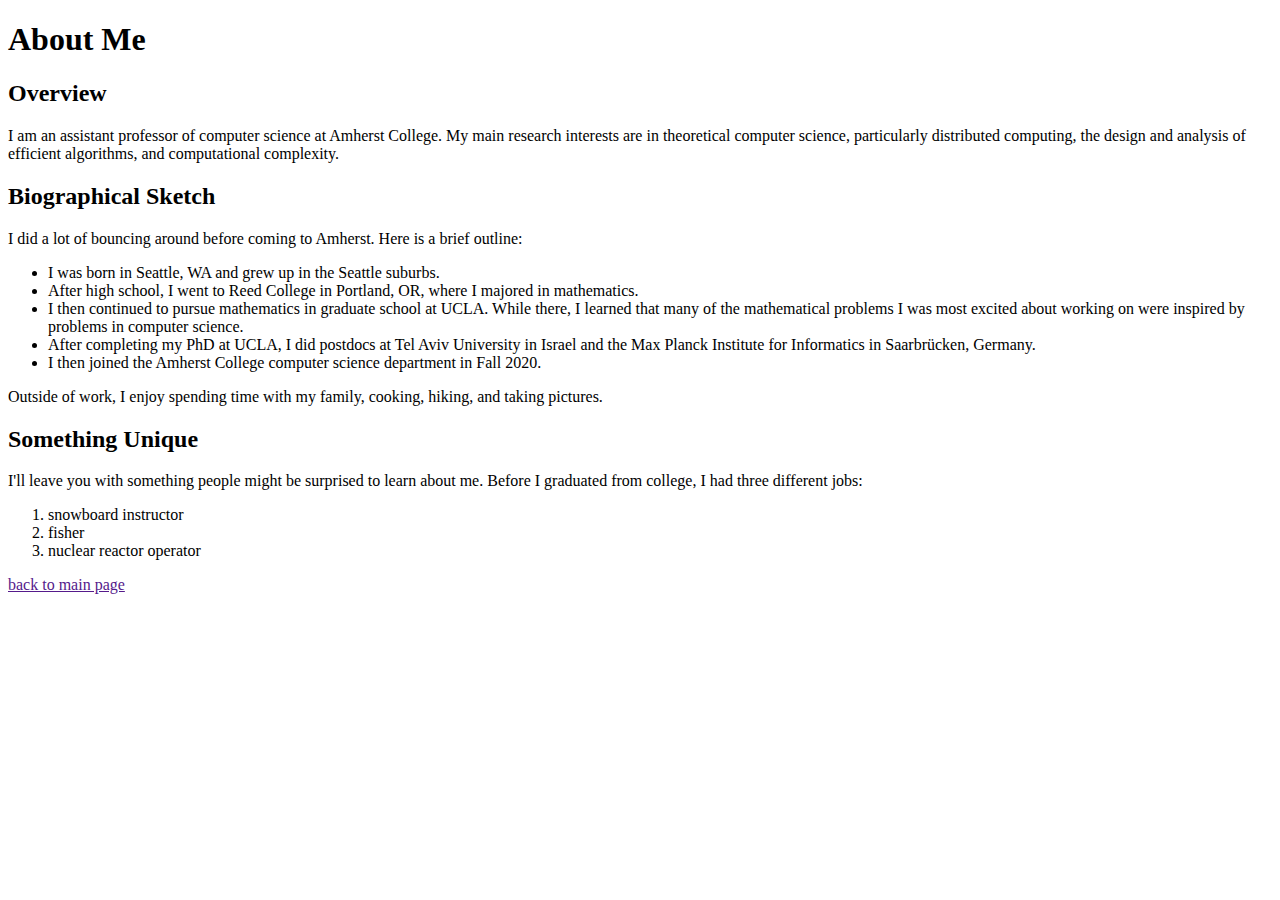
<file: Assignment-2/index.html>
<!DOCTYPE html>
<html lang="en">

<head>
    <meta charset="UTF-8">
    <meta name="viewport" content="width=, initial-scale=1.0">
    <title>Document</title>
</head>

<body>
    <div>
        <h1>About Me</h1>
    </div>
    <h2>Overview</h2>
    <p>I am an assistant professor of computer science at Amherst College. My main research interests are in theoretical
        computer science, particularly distributed computing, the design and analysis of efficient algorithms, and
        computational complexity.
    </p>
    <h2>Biographical Sketch </h2>
    <p>I did a lot of bouncing around before coming to Amherst. Here is a brief outline:
    </p>
    <ul>
        <li> I was born in Seattle, WA and grew up in the Seattle suburbs.</li>
        <li>After high school, I went to Reed College in Portland, OR, where I majored in mathematics.</li>
        <li>I then continued to pursue mathematics in graduate school at UCLA. While there, I learned that many of the
            mathematical problems I was most excited about working on were inspired by problems in computer science.
        </li>
        <li> After completing my PhD at UCLA, I did postdocs at Tel Aviv University in Israel and the Max Planck
            Institute for Informatics in Saarbrücken, Germany.</li>
        <li>I then joined the Amherst College computer science department in Fall 2020.</li>
    </ul>
    <p>Outside of work, I enjoy spending time with my family, cooking, hiking, and taking pictures.</p>
    <h2>Something Unique</h2>
    <p>I'll leave you with something people might be surprised to learn about me. Before I graduated from college, I had
        three different jobs:
    </p>
    <ol>
        <li> snowboard instructor</li>
        <li>fisher</li>
        <li>nuclear reactor operator</li>
    </ol>
    <a href="">back to main page</a>
</body>

</html>
</file>
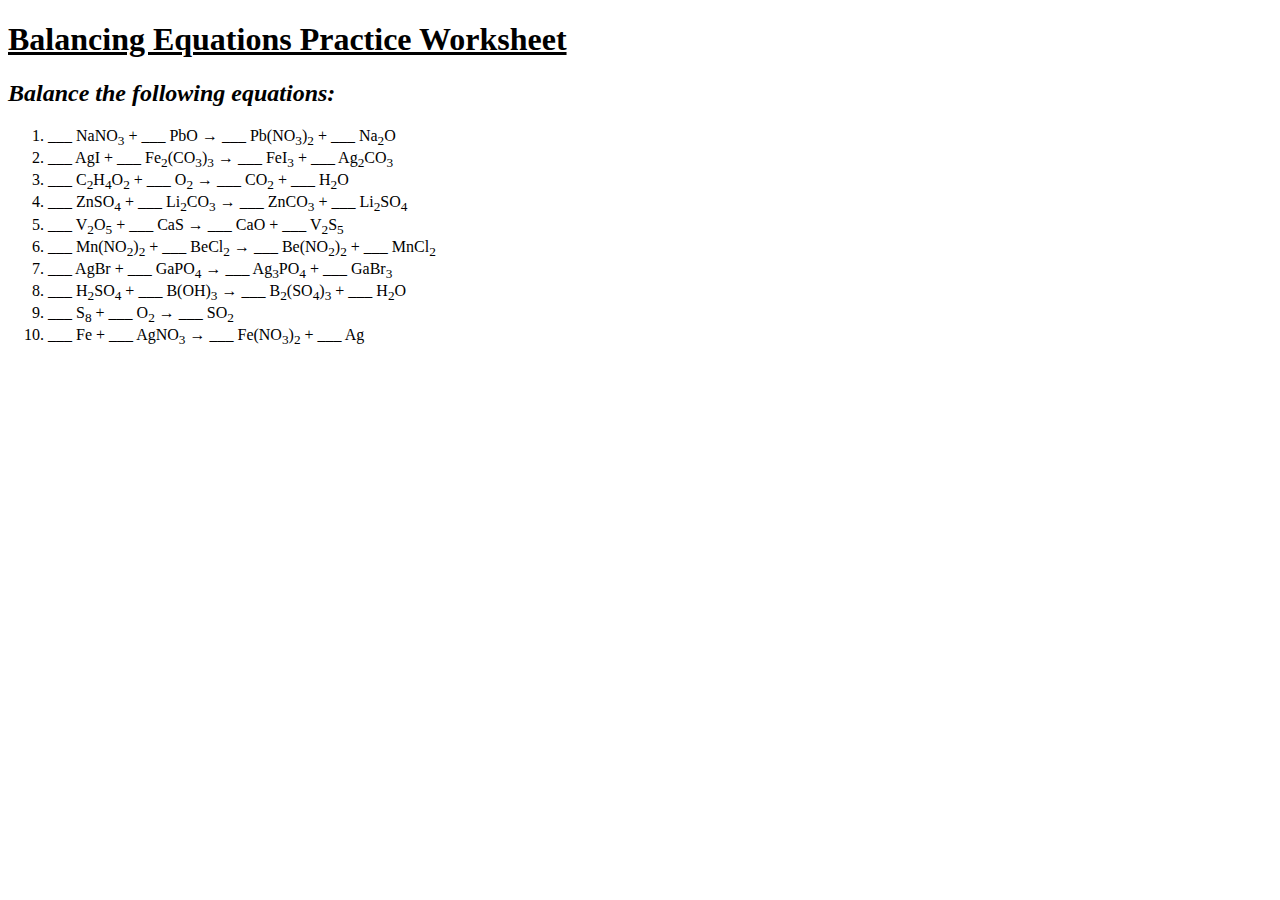
<file: Assignment-3/index.html>
<!DOCTYPE html>
<html lang="en">

<head>
    <meta charset="UTF-8">
    <meta name="viewport" content="width=device-width, initial-scale=1.0">
    <title>Balancing Equations Practice Worksheet</title>
</head>

<body>
    <!-- <u></u> is for underline text -->
    <!-- <b></b> is for bold text -->
    <!-- <i></i> is for italic text -->
    <!-- <h3></h3> and <h1></h1> are heading tags -->
<!-- <ol></ol> ordered list -->
 <!-- <li></li> list items -->
  <!-- <sub></sub> subscript is used for mathematical equation or expression -->
    <u><b>
            <h1>Balancing Equations Practice Worksheet</h1>
        </b></u>
    <i>
        <h2><b>Balance the following equations:</b></h2>
    </i>

    <ol>
        <li>___ NaNO<sub>3</sub> + ___ PbO → ___ Pb(NO<sub>3</sub>)<sub>2</sub> + ___ Na<sub>2</sub>O</li>
        <li>___ AgI + ___ Fe<sub>2</sub>(CO<sub>3</sub>)<sub>3</sub> → ___ FeI<sub>3</sub> + ___
            Ag<sub>2</sub>CO<sub>3</sub></li>
        <li>___ C<sub>2</sub>H<sub>4</sub>O<sub>2</sub> + ___ O<sub>2</sub> → ___ CO<sub>2</sub> + ___ H<sub>2</sub>O
        </li>
        <li>___ ZnSO<sub>4</sub> + ___ Li<sub>2</sub>CO<sub>3</sub> → ___ ZnCO<sub>3</sub> + ___
            Li<sub>2</sub>SO<sub>4</sub></li>
        <li>___ V<sub>2</sub>O<sub>5</sub> + ___ CaS → ___ CaO + ___ V<sub>2</sub>S<sub>5</sub></li>
        <li>___ Mn(NO<sub>2</sub>)<sub>2</sub> + ___ BeCl<sub>2</sub> → ___ Be(NO<sub>2</sub>)<sub>2</sub> + ___
            MnCl<sub>2</sub></li>
        <li>___ AgBr + ___ GaPO<sub>4</sub> → ___ Ag<sub>3</sub>PO<sub>4</sub> + ___ GaBr<sub>3</sub></li>
        <li>___ H<sub>2</sub>SO<sub>4</sub> + ___ B(OH)<sub>3</sub> → ___ B<sub>2</sub>(SO<sub>4</sub>)<sub>3</sub> +
            ___ H<sub>2</sub>O</li>
        <li>___ S<sub>8</sub> + ___ O<sub>2</sub> → ___ SO<sub>2</sub></li>
        <li>___ Fe + ___ AgNO<sub>3</sub> → ___ Fe(NO<sub>3</sub>)<sub>2</sub> + ___ Ag</li>
    </ol>

</body>

</html>
</file>
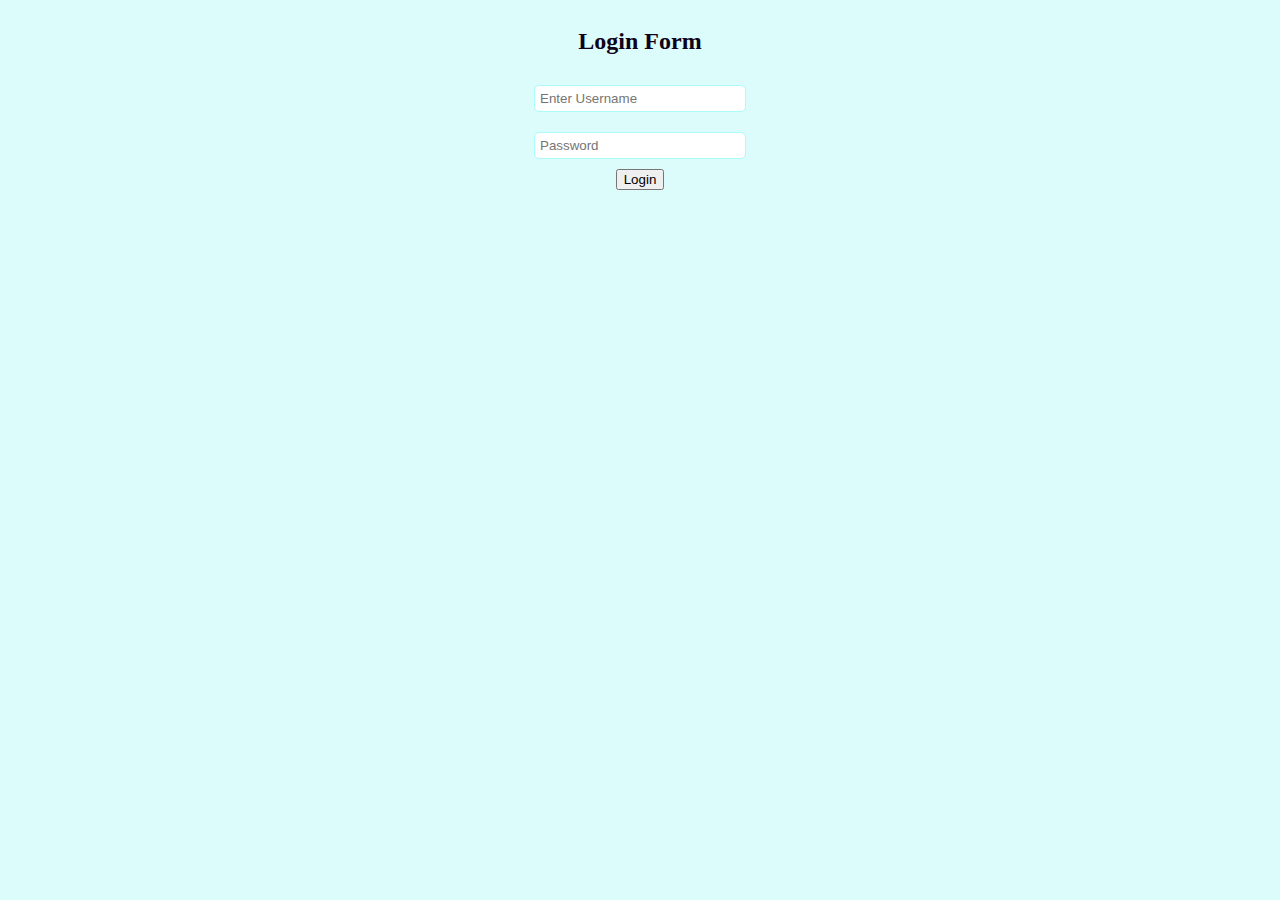
<file: DOM MANIPULATION/index.html>
<!DOCTYPE html>
<html lang="en">
<head>
    <meta charset="UTF-8">
    <meta name="viewport" content="width=device-width, initial-scale=1.0">
    <title>Document</title>
    <link rel="stylesheet" href="style.css">
</head>
<body>
    <h2>Login Form</h2>
    <input type="text" id="username" placeholder="Enter Username">
    <input type="password" id="password" placeholder="Password">
    <button id="login">Login</button>
    <p></p>
    <script src="script.js"></script>
</body>
</html>
</file>
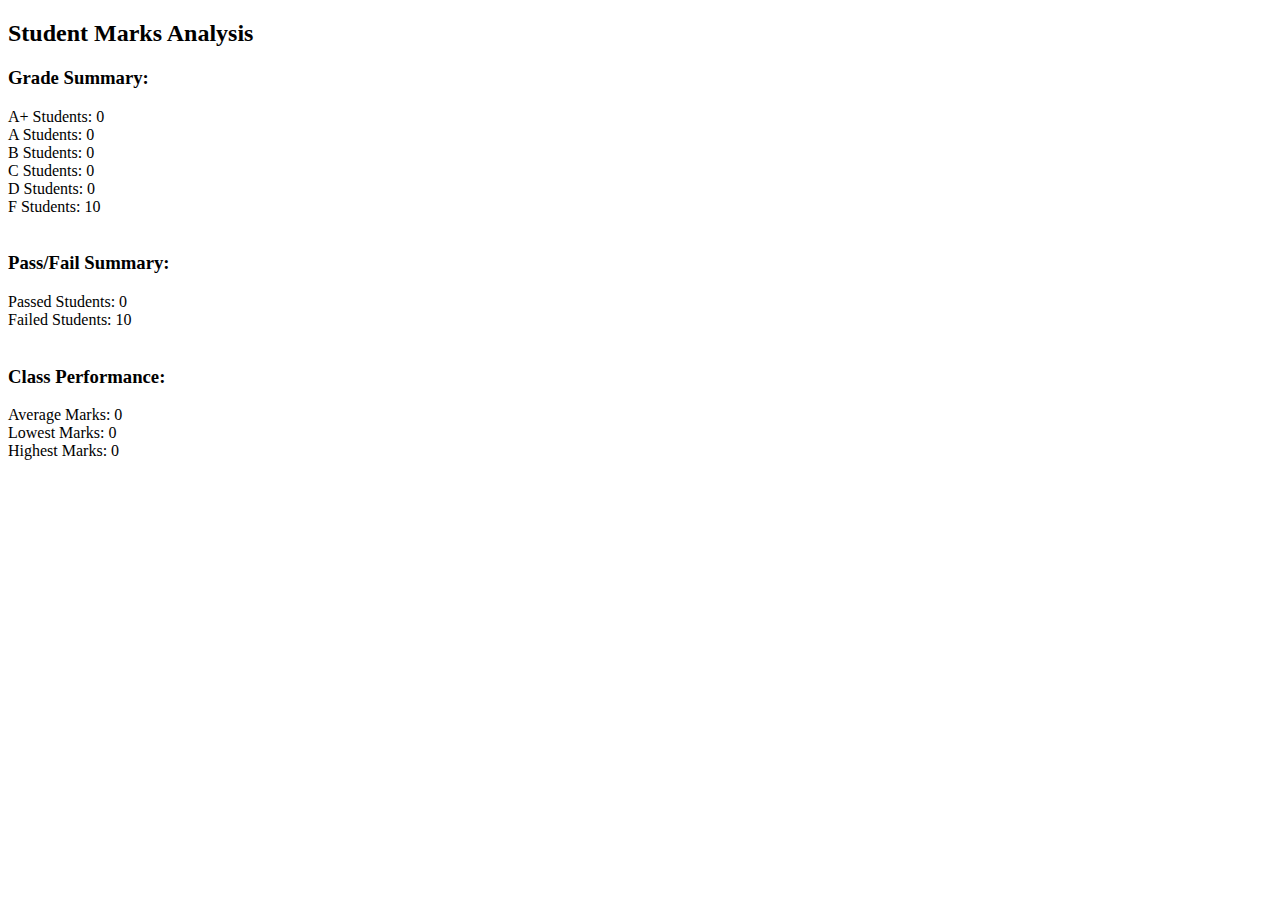
<file: Maryam Muneer Assignment_Week_3/index.html>
<!DOCTYPE html>
<html>
<head>
  <title>Student Marks Analysis</title>
</head>
<body>
  <h2>Student Marks Analysis</h2>

  <script>
    //  Taking marks of 10 students
    var marks = [];
    for (var i = 0; i < 10; i++) {
      var mark = prompt("Enter marks of student " + (i + 1) + ":");
      mark = Number(mark); 
      marks.push(mark);
    }

    //  Initialize counters
    var Aplus = 0, A = 0, B = 0, C = 0, D = 0, F = 0;
    var passed = 0, failed = 0;

    //  Checking grades and count pass/fail
    for (var i = 0; i < marks.length; i++) {
      var m = marks[i];

      // Grade checking
      if (m >= 90) {
        Aplus++;
      } else if (m >= 80) {
        A++;
      } else if (m >= 70) {
        B++;
      } else if (m >= 60) {
        C++;
      } else if (m >= 50) {
        D++;
      } else {
        F++;
      }

      // Pass/Fail
      if (m >= 50) {
        passed++;
      } else {
        failed++;
      }
    }

    //  Find total, average, lowest, and highest
    var total = 0;
    var lowest = marks[0];
    var highest = marks[0];

    for (var i = 0; i < marks.length; i++) {
      total = total + marks[i];

      if (marks[i] < lowest) {
        lowest = marks[i];
      }
      if (marks[i] > highest) {
        highest = marks[i];
      }
    }

    var average = total / marks.length;

    //  Show output on browser we use documen.writein
    document.write("<h3>Grade Summary:</h3>");
    document.write("A+ Students: " + Aplus + "<br>");
    document.write("A Students: " + A + "<br>");
    document.write("B Students: " + B + "<br>");
    document.write("C Students: " + C + "<br>");
    document.write("D Students: " + D + "<br>");
    document.write("F Students: " + F + "<br><br>");

    document.write("<h3>Pass/Fail Summary:</h3>");
    document.write("Passed Students: " + passed + "<br>");
    document.write("Failed Students: " + failed + "<br><br>");

    document.write("<h3>Class Performance:</h3>");
    document.write("Average Marks: " + average + "<br>");
    document.write("Lowest Marks: " + lowest + "<br>");
    document.write("Highest Marks: " + highest + "<br>");
  </script>

</body>
</html>
</file>
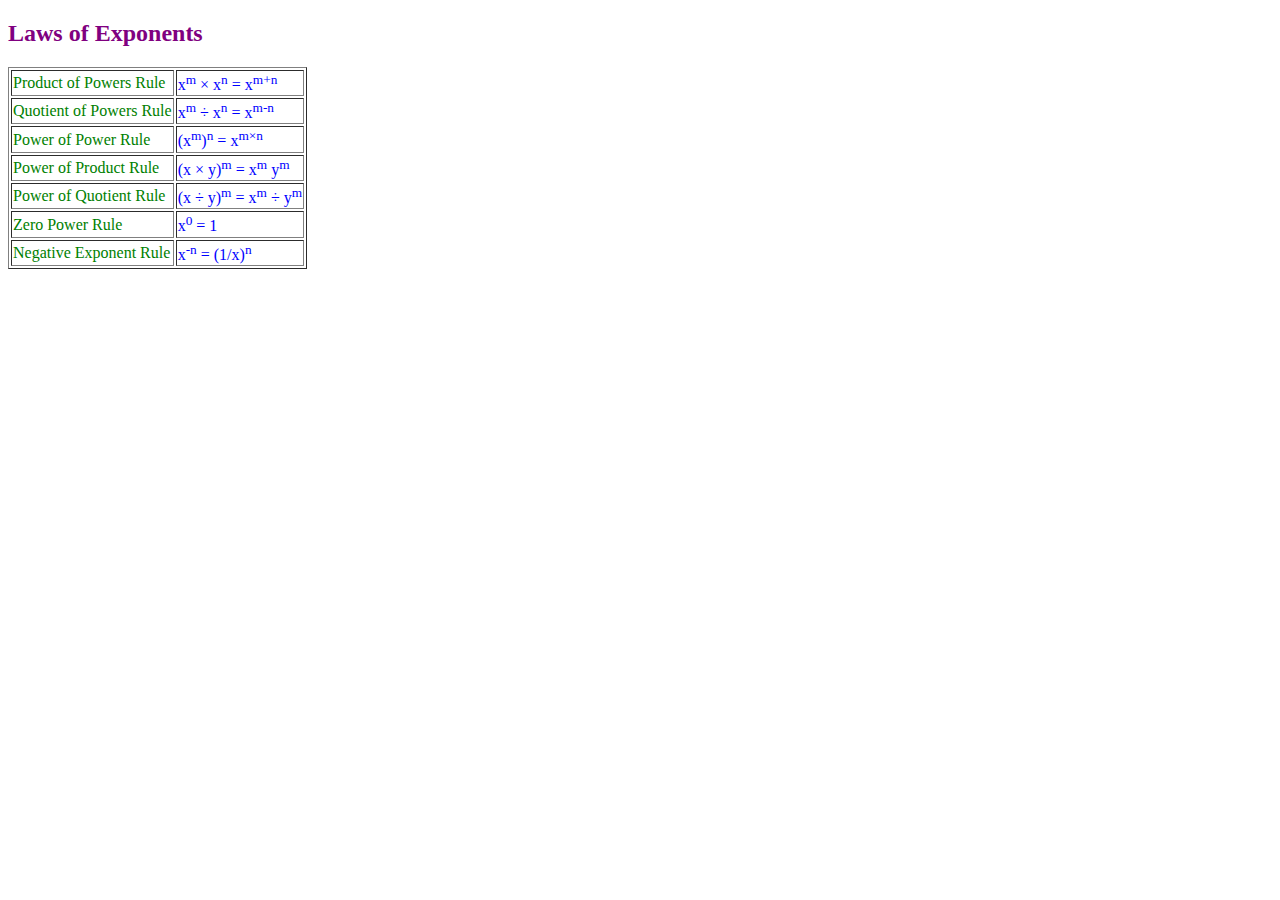
<file: Maryam Muneer_Assignment 1/index.html>
<!DOCTYPE html>
<html lang="en">
<head>
    <meta charset="UTF-8">
    <meta name="viewport" content="width=device-width, initial-scale=1.0">
    <title>Laws of Exponents</title>
</head>
<body>

    <h2 style="color:purple;">Laws of Exponents</h2>

    <table border="1">
        <tr>
            <td style="color:green;">Product of Powers Rule</td>
            <td style="color:blue;">x<sup>m</sup> × x<sup>n</sup> = x<sup>m+n</sup></td>
        </tr>

        <tr>
            <td style="color:green;">Quotient of Powers Rule</td>
            <td style="color:blue;">x<sup>m</sup> ÷ x<sup>n</sup> = x<sup>m-n</sup></td>
        </tr>

        <tr>
            <td style="color:green;">Power of Power Rule</td>
            <td style="color:blue;">(x<sup>m</sup>)<sup>n</sup> = x<sup>m×n</sup></td>
        </tr>

        <tr>
            <td style="color:green;">Power of Product Rule</td>
            <td style="color:blue;">(x × y)<sup>m</sup> = x<sup>m</sup> y<sup>m</sup></td>
        </tr>

        <tr>
            <td style="color:green;">Power of Quotient Rule</td>
            <td style="color:blue;">(x ÷ y)<sup>m</sup> = x<sup>m</sup> ÷ y<sup>m</sup></td>
        </tr>

        <tr>
            <td style="color:green;">Zero Power Rule</td>
            <td style="color:blue;">x<sup>0</sup> = 1</td>
        </tr>

        <tr>
            <td style="color:green;">Negative Exponent Rule</td>
            <td style="color:blue;">x<sup>-n</sup> = (1/x)<sup>n</sup></td>
        </tr>
    </table>

</body>
</html>
</file>
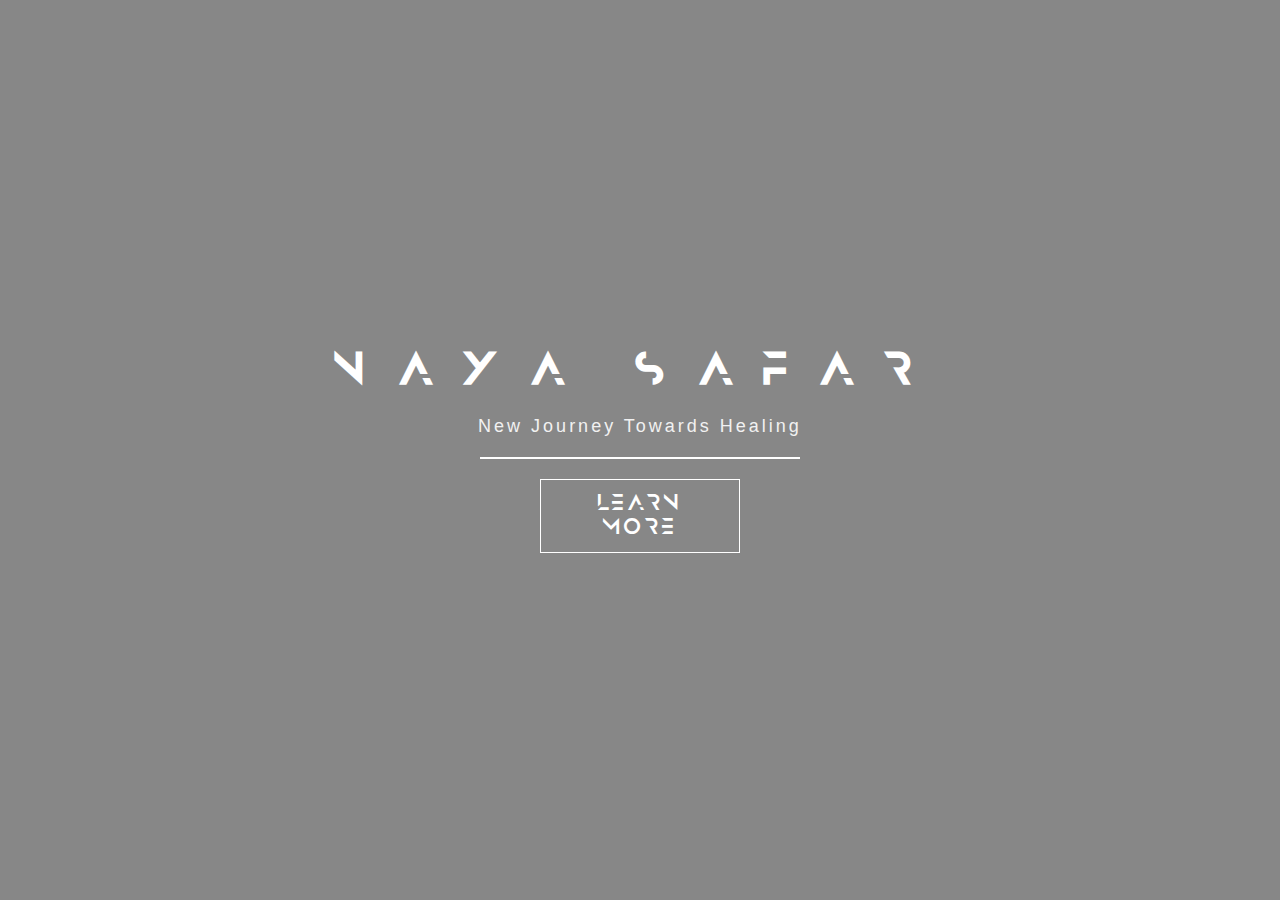
<file: Maryam Muneer_Assignment 4/index.html>
<!DOCTYPE html>
<html lang="en">
<head>
  <meta charset="UTF-8">
  <meta name="viewport" content="width=device-width, initial-scale=1.0">
  <title>NayaSafar Landing Page</title>
  <link rel="stylesheet" href="style.css">
</head>
<body>
   <div id="main">
    <div id="overlay">
        <h1>Naya Safar</h1>
        <p class="tagline">New Journey Towards Healing</p>
        <div id="line"></div>
        <button>Learn More</button>
    </div>
   </div>
</body>
</html>
</file>
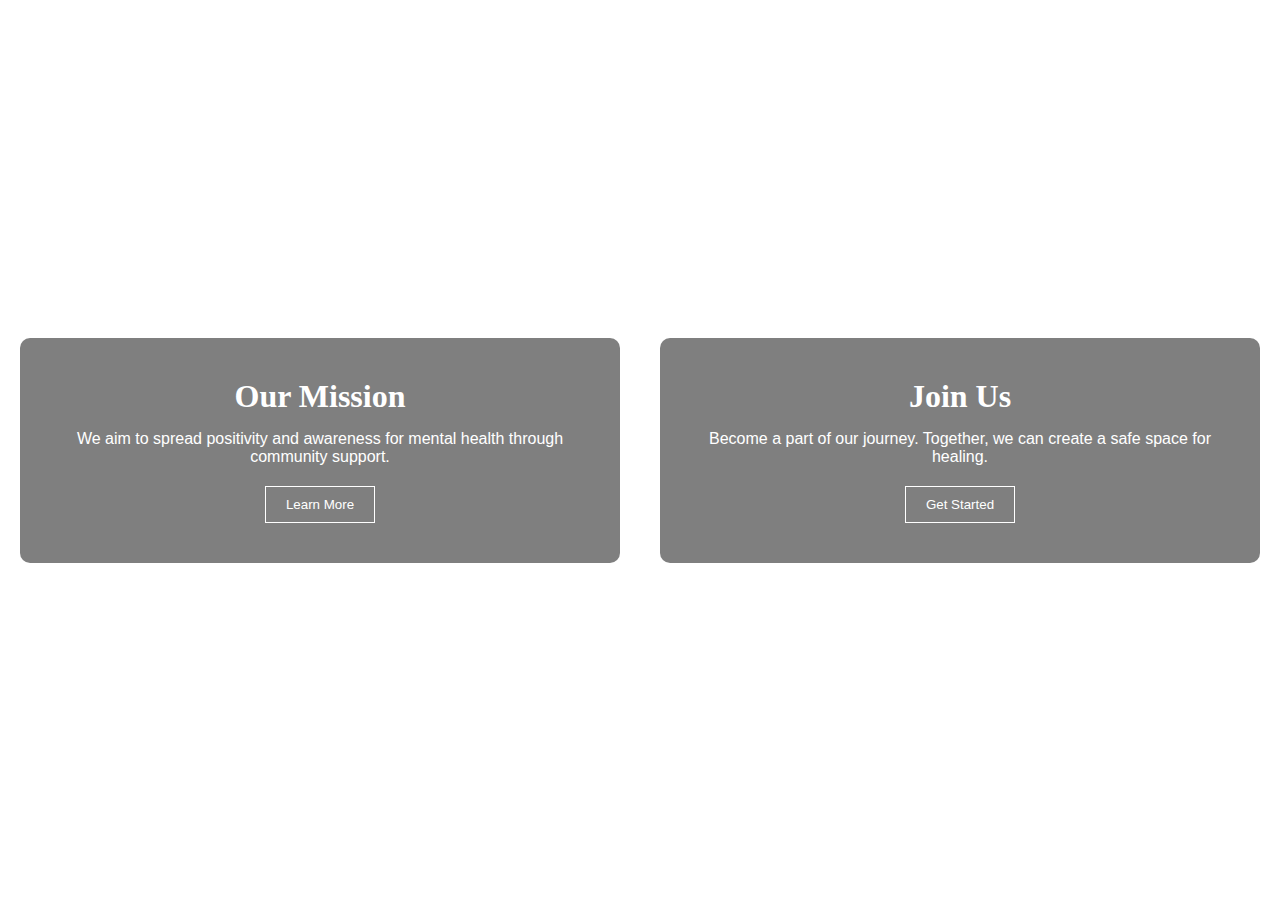
<file: Maryam Muneer_Assignment 5/index.html>
<!DOCTYPE html>
<html lang="en">
<head>
  <meta charset="UTF-8">
  <meta name="viewport" content="width=device-width, initial-scale=1.0">
  <title>Two Column Layout</title>
  <link rel="stylesheet" href="style.css">
</head>
<body>
  <div class="container">

    <!-- Left Column -->
    <div class="column left">
      <div class="overlay">
        <h2>Our Mission</h2>
        <p>We aim to spread positivity and awareness for mental health through community support.</p>
        <button>Learn More</button>
      </div>
    </div>

    <!-- Right Column -->
    <div class="column right">
      <div class="overlay">
        <h2>Join Us</h2>
        <p>Become a part of our journey. Together, we can create a safe space for healing.</p>
        <button>Get Started</button>
      </div>
    </div>

  </div>
</body>
</html>
</file>
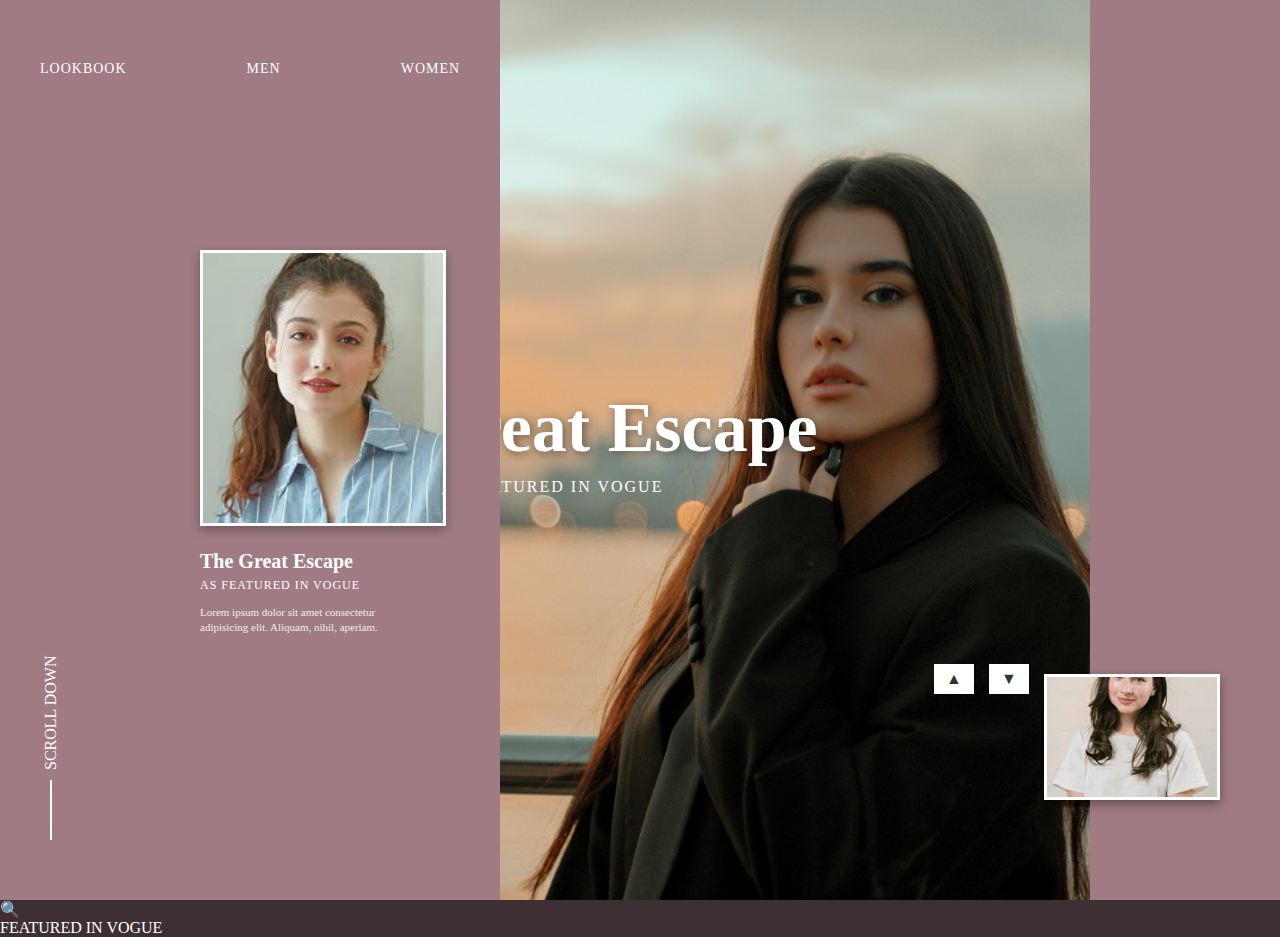
<file: Maryam Muneer_Assignment 6/index.html>
<!DOCTYPE html>
<html lang="en">
<head>
  <meta charset="UTF-8">
  <title>The Great Escape</title>
  <link rel="stylesheet" href="style.css">
</head>
<body>

  <div class="container">

    <!-- LEFT PANEL -->
    <div class="left-panel">
      <div class="menu">
        <p>LOOKBOOK</p>
        <p>MEN</p>
        <p>WOMEN</p>
      </div>

      <div class="left-img"></div>

      <div class="info-box">
        <h3>The Great Escape</h3>
        <p class="sub">AS FEATURED IN VOGUE</p>
        <p class="desc">
          Lorem ipsum dolor sit amet consectetur adipisicing elit.
          Aliquam, nihil, aperiam.
        </p>
      </div>
      <div class="side-text-left">
         <div class="line"></div>
         SCROLL DOWN
      </div>
</div>
</div>

    <!-- CENTER PANEL -->
    <div class="center-panel">
      <div class="title">
        <h1>The Great Escape</h1>
        <p class="tagline">AS FEATURED IN VOGUE</p>
      </div>
      </div>

    <!-- RIGHT PANEL -->
     <div class="top-right">
      <div class="search">&#128269</div>
      <div class="rotated-text">FEATURED IN VOGUE</div>
     </div>
<div class="right-panel">
  <div class="side-text-right">AS FEATURED IN VOGUE</div>
</div>

<!-- THUMBNAIL BOX (moved outside so it overlaps center image) -->
<div class="thumb-box">
  <button class="arrow">&#9650;</button>
  <button class="arrow">&#9660;</button>
  <div class="thumb"></div>
</div>

  </div>

</body>
</html>
</file>
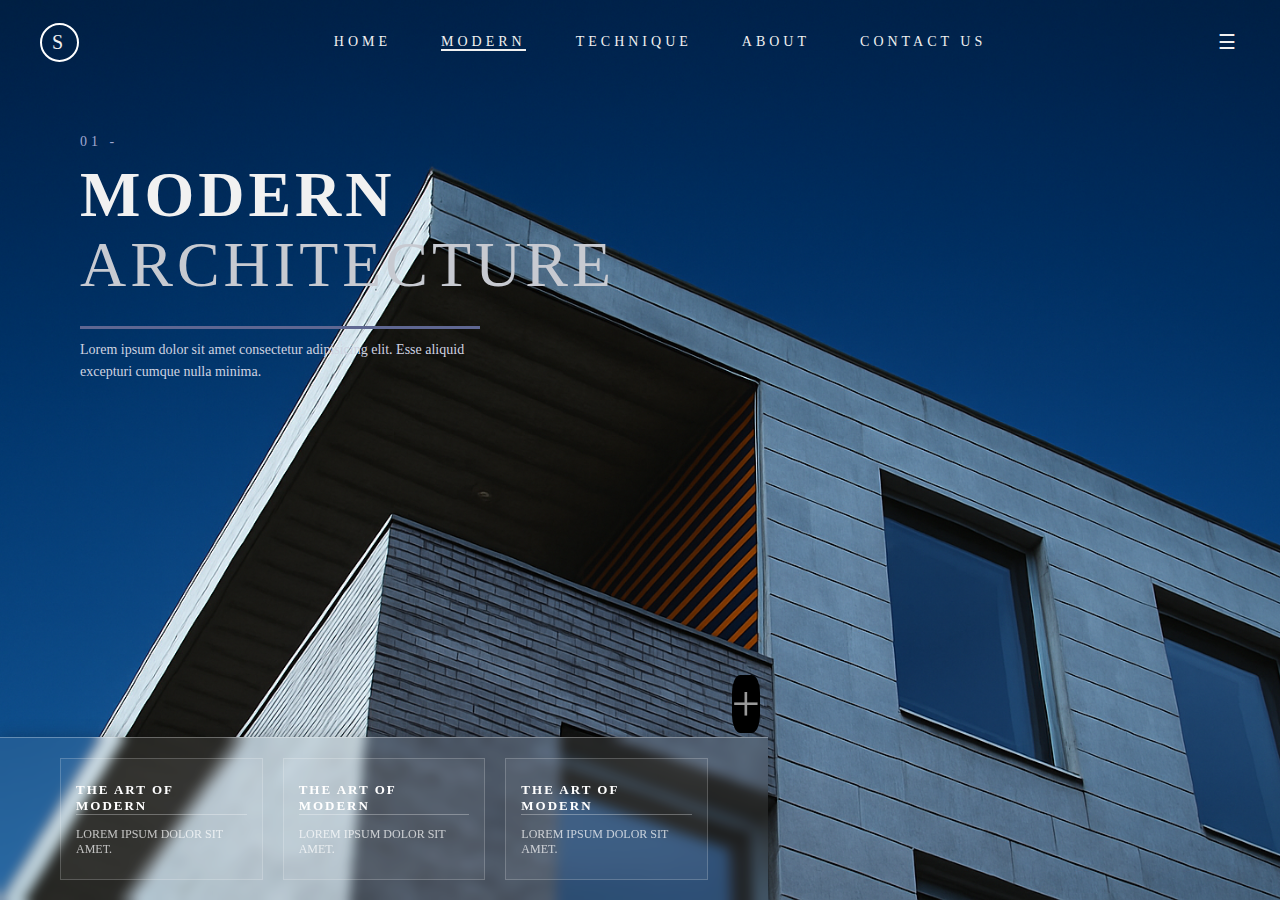
<file: Maryam Muneer_Assignment 7/index.html>
<!DOCTYPE html>
<html lang="en">
<head>
  <meta charset="UTF-8" />
  <meta name="viewport" content="width=device-width, initial-scale=1.0" />
  <title>Modern Architecture</title>
  <link rel="stylesheet" href="style.css" />
</head>
<body>
  <!-- Navigation Bar -->
  <header>
    <div class="logo">S</div>
    <nav>
      <ul>
        <li><a href="#">Home</a></li>
        <li><a href="#" class="active">Modern</a></li>
        <li><a href="#">Technique</a></li>
        <li><a href="#">About</a></li>
        <li><a href="#">Contact Us</a></li>
      </ul>
    </nav>
    <div class="menu-icon">&#9776;</div>
  </header> 

  <!-- Hero Section -->
  <section class="hero">
    <div class="hero-content">
      <p class="section-number">01 -</p>
      <h1>Modern<br><span>Architecture</span></h1>
     <div class="plus-sign">+</div>
      <p class="description">
        Lorem ipsum dolor sit amet consectetur adipisicing elit. Esse aliquid 
        excepturi cumque nulla minima.
      </p>
    </div>

    <!-- Transparent text boxes -->
    <div class="info-boxes">
      <div class="box">
        <h3>The Art of Modern</h3>
        <p>Lorem ipsum dolor sit amet.</p>
      </div>
      <div class="box">
        <h3>The Art of Modern</h3>
        <p>Lorem ipsum dolor sit amet.</p>
      </div>
      <div class="box">
        <h3>The Art of Modern</h3>
        <p>Lorem ipsum dolor sit amet.</p>
      </div>
    </div>
  </section>
</body>
</html>
</file>
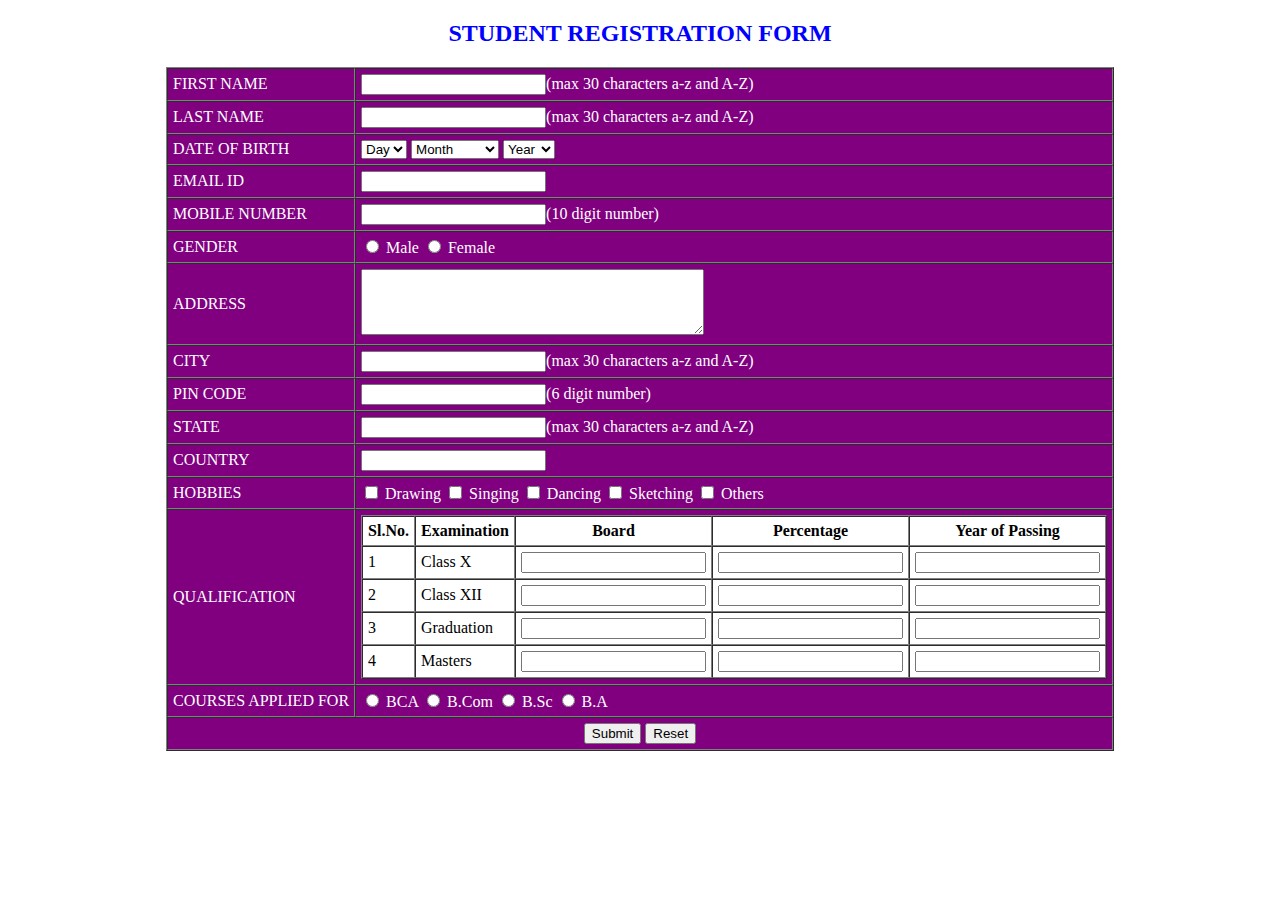
<file: Maryam Muneer_Assignment Week 1-2/index.html>
<!DOCTYPE html>
<html>
<head>
  <title>Student Registration Form</title>
</head>
<body>

  <h2 style="text-align:center; color:blue;">STUDENT REGISTRATION FORM</h2>

  <form>
    <table border="1" cellspacing="0" cellpadding="5" style="margin:auto; background-color:purple; color:white;">

      <!-- First & Last Name -->
      <tr>
        <td>FIRST NAME</td>
        <td><input type="text" maxlength="30">(max 30 characters a-z and A-Z)</td>
      </tr>
      <tr>
        <td>LAST NAME</td>
        <td><input type="text" maxlength="30">(max 30 characters a-z and A-Z)</td>
      </tr>

      <!-- DOB -->
      <tr>
        <td>DATE OF BIRTH</td>
        <td>
          <select>
            <option>Day</option>
            <!-- Days 1-30 -->
            <option>1</option>
            <option>2</option>
            <option>3</option>
            <option>4</option>
            <option>5</option>
            <option>6</option>
            <option>7</option>
            <option>8</option>
            <option>9</option>
            <option>10</option>
            <option>11</option>
            <option>12</option>
            <option>13</option>
            <option>14</option>
            <option>15</option>
            <option>16</option>
            <option>17</option>
            <option>18</option>
            <option>19</option>
            <option>20</option>
            <option>21</option>
            <option>22</option>
            <option>23</option>
            <option>24</option>
            <option>25</option>
            <option>26</option>
            <option>27</option>
            <option>28</option>
            <option>29</option>
            <option>30</option>
          </select>

          <select>
            <option>Month</option>
            <option>January</option>
            <option>February</option>
            <option>March</option>
            <option>April</option>
            <option>May</option>
            <option>June</option>
            <option>July</option>
            <option>August</option>
            <option>September</option>
            <option>October</option>
            <option>November</option>
            <option>December</option>
          </select>

          <select>
            <option>Year</option>
            <!-- Years 1996 - 2025 -->
            <option>1996</option>
            <option>1997</option>
            <option>1998</option>
            <option>1999</option>
            <option>2000</option>
            <option>2001</option>
            <option>2002</option>
            <option>2003</option>
            <option>2004</option>
            <option>2005</option>
            <option>2006</option>
            <option>2007</option>
            <option>2008</option>
            <option>2009</option>
            <option>2010</option>
            <option>2011</option>
            <option>2012</option>
            <option>2013</option>
            <option>2014</option>
            <option>2015</option>
            <option>2016</option>
            <option>2017</option>
            <option>2018</option>
            <option>2019</option>
            <option>2020</option>
            <option>2021</option>
            <option>2022</option>
            <option>2023</option>
            <option>2024</option>
            <option>2025</option>
          </select>
        </td>
      </tr>

      <!-- Email -->
      <tr>
        <td>EMAIL ID</td>
        <td><input type="email"></td>
      </tr>

      <!-- Mobile -->
      <tr>
        <td>MOBILE NUMBER</td>
        <td><input type="text" maxlength="10">(10 digit number)</td>
      </tr>

      <!-- Gender -->
      <tr>
        <td>GENDER</td>
        <td>
          <input type="radio" name="gender"> Male
          <input type="radio" name="gender"> Female
        </td>
      </tr>

      <!-- Address -->
      <tr>
        <td>ADDRESS</td>
        <td><textarea rows="4" cols="40"></textarea></td>
      </tr>

      <!-- City, Pin, State, Country -->
      <tr>
        <td>CITY</td>
        <td><input type="text" maxlength="30">(max 30 characters a-z and A-Z)</td>
      </tr>
      <tr>
        <td>PIN CODE</td>
        <td><input type="text" maxlength="6">(6 digit number)</td>
      </tr>
      <tr>
        <td>STATE</td>
        <td><input type="text" maxlength="30">(max 30 characters a-z and A-Z)</td>
      </tr>
      <tr>
        <td>COUNTRY</td>
        <td><input type="text"></td>
      </tr>

      <!-- Hobbies -->
      <tr>
        <td>HOBBIES</td>
        <td>
          <input type="checkbox"> Drawing
          <input type="checkbox"> Singing
          <input type="checkbox"> Dancing
          <input type="checkbox"> Sketching
          <input type="checkbox"> Others
        </td>
      </tr>

      <!-- Qualification -->
      <tr>
        <td>QUALIFICATION</td>
        <td>
          <table border="1" cellspacing="0" cellpadding="5" style="background-color:white; color:black;">
            <tr>
              <th>Sl.No.</th><th>Examination</th><th>Board</th><th>Percentage</th><th>Year of Passing</th>
            </tr>
            <tr><td>1</td><td>Class X</td><td><input type="text"></td><td><input type="text"></td><td><input type="text"></td></tr>
            <tr><td>2</td><td>Class XII</td><td><input type="text"></td><td><input type="text"></td><td><input type="text"></td></tr>
            <tr><td>3</td><td>Graduation</td><td><input type="text"></td><td><input type="text"></td><td><input type="text"></td></tr>
            <tr><td>4</td><td>Masters</td><td><input type="text"></td><td><input type="text"></td><td><input type="text"></td></tr>
          </table>
        </td>
      </tr>

      <!-- Courses -->
      <tr>
        <td>COURSES APPLIED FOR</td>
        <td>
          <input type="radio" name="course"> BCA
          <input type="radio" name="course"> B.Com
          <input type="radio" name="course"> B.Sc
          <input type="radio" name="course"> B.A
        </td>
      </tr>

      <!-- Submit & Reset -->
      <tr>
        <td colspan="2" style="text-align:center;">
          <input type="submit" value="Submit">
          <input type="reset" value="Reset">
        </td>
      </tr>

    </table>
  </form>

</body>
</html>
</file>
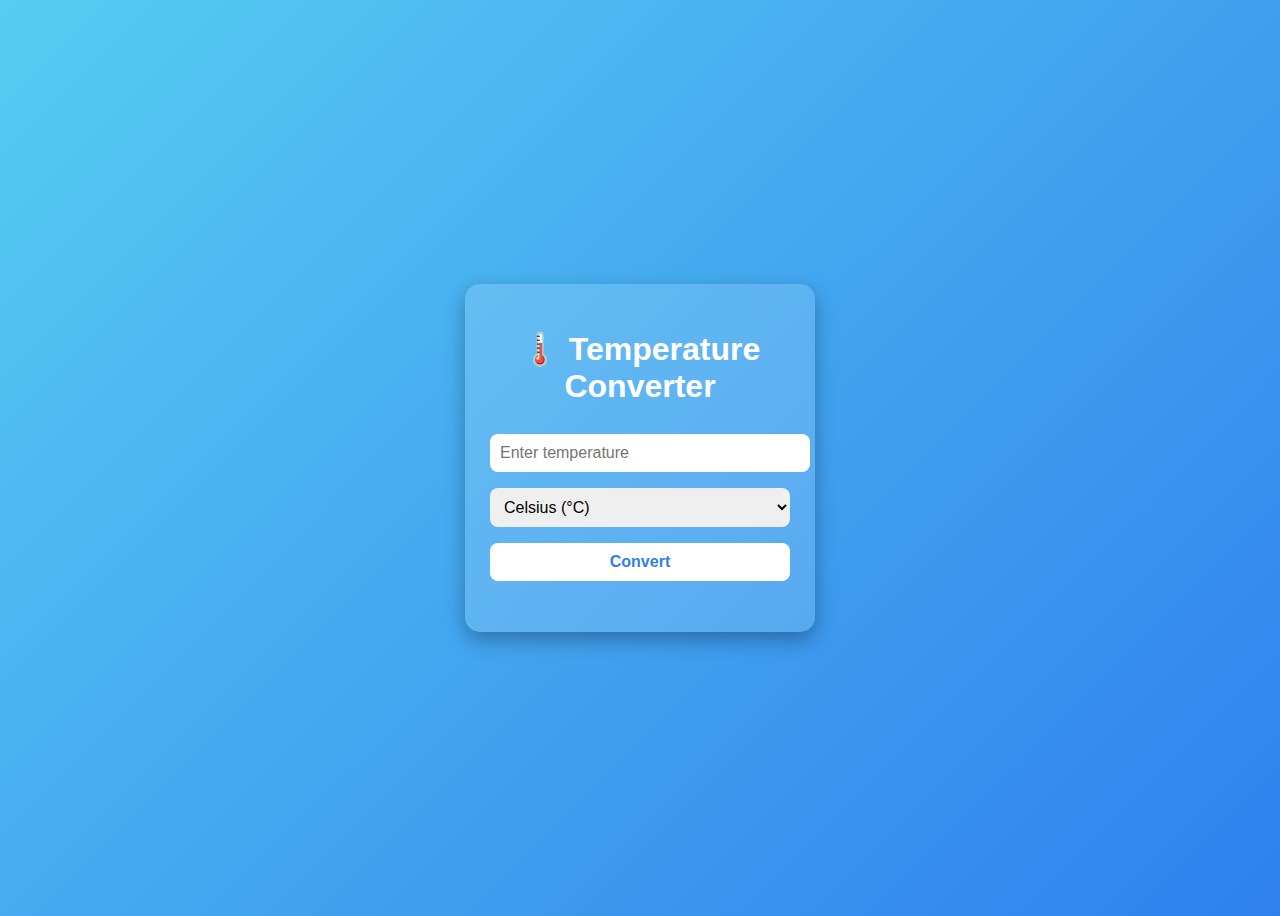
<file: Temperature Converter/index.html>
<!DOCTYPE html>
<html lang="en">
<head>
  <meta charset="UTF-8">
  <meta name="viewport" content="width=device-width, initial-scale=1.0">
  <title>Temperature Converter</title>
  <link rel="stylesheet" href="style.css">
</head>
<body>
  <div class="converter">
    <h1>🌡️ Temperature Converter</h1>

    <div class="input-box">
      <input type="number" placeholder="Enter temperature">
      <select>
        <option value="Celsius">Celsius (°C)</option>
        <option value="Fahrenheit">Fahrenheit (°F)</option>
      </select>
    </div>

    <button>Convert</button>

    <p class="result"></p>
  </div>

  <script src="script.js"></script>
</body>
</html>
</file>
<file: DOM MANIPULATION/style.css>
body{
    background-color: rgb(220,252,252);
    display: flex;
    flex-direction: column;
    align-items: center;
}
h2{
    color: rgb(14, 3, 25);
}
input{
    margin: 10px;
    padding: 5px;
    width: 200px;
    border-radius: 5px;
    border: 0.5px solid rgb(172,251,251);
}
</file>
<file: Maryam Muneer_Assignment 4/style.css>
@font-face {
   font-family: 'Anurati';
   src: url(Anurati-Regular.otf) format('opentype');
   font-weight: normal;
   font-style: normal;
}

* {
   box-sizing: border-box;
   padding: 0;
   margin: 0;
}

html,
body {
   height: 100%;
   width: 100%;
}

#main {
   width: 100%;
   height: 100vh;
   background-image: url(https://images.unsplash.com/photo-1530076886461-ce58ea8abe24?q=80&w=1471&auto=format&fit=crop&ixlib=rb-4.1.0&ixid=M3wxMjA3fDB8MHxwaG90by1wYWdlfHx8fGVufDB8fHx8fA%3D%3D);
   background-size: cover;
   background-position: center;
}

#overlay {
   height: 100%;
   width: 100%;
   background-color: #00000078;

   /*  Center content using flex */
   display: flex;
   flex-direction: column;
   justify-content: center;
   align-items: center;
   text-align: center;
   gap: 20px; /* spacing between elements */
}

#overlay h1 {
   text-transform: uppercase;
   font-family: 'Anurati', sans-serif;
   font-size: 40px;
   letter-spacing: 30px;
   color: #fff;
}

.tagline {
   font-size: 18px;
   color: #f1f1f1;
   font-family: Arial, sans-serif;
   letter-spacing: 3px;
}

#line {
   height: 2px;
   width: 25%;
   background-color: #fff;
}

#overlay button {
   width: 200px;
   padding: 12px 25px;
   background-color: transparent;
   color: #fff;
   font-family: Anurati, sans-serif;
   font-size: 20px;
   text-transform: uppercase;
   letter-spacing: 2px;
   border: 1px solid #fff;
   cursor: pointer;
   transition: all 0.3s ease;
}

#overlay button:hover {
   background-color: #fff;
   color: #000;
}
</file>
<file: Maryam Muneer_Assignment 7/style.css>
body {
  margin: 0;
  font-family: Georgia, serif;
  background: linear-gradient(to top, #1e3c72, #2a5298);
  color: #f1f1f1;
  overflow-x: hidden;
}
/* Header / Navbar */
header {
  display: flex;
  justify-content: center;
  align-items: center;
  padding: 20px 0;
  position: absolute;
  width: 100%;
  top: 0;
  z-index: 100;
gap: 40px;
font-size: 14px;
letter-spacing: 4px;
text-transform: uppercase;
}
.logo {
  border: 2px solid #fff;
  border-radius: 50%;
  width: 35px;
  height: 35px;
  display: flex;
  justify-content: center;
  align-items: center;
  position: absolute;
  left: 40px;
  font-size: 20px;
  background: none;
  color: #f1f1f1;
  font-weight: normal;
  cursor: pointer;
}
nav ul {
  display: flex;
  list-style: none;
  gap: 50px;
}
nav ul li a {
  color: #f1f1f1;
  text-decoration: none;
  border-bottom: 2px solid transparent;
  transition: border-color 0.3s ease;
}

nav ul li a:hover,
nav ul li a.active {
  border-bottom-color: #f1f1f1;
}
.menu-icon {
  position: absolute;
  right: 40px;
  font-size: 20px;
  cursor: pointer;
}

/* Hero Section */
.hero {
  min-height: 100vh;
  box-sizing: border-box;
  display: flex;
  padding: 120px 80px 40px 80px;
  position: relative;
  background: url('hero.jpg.png') center/cover no-repeat; 
}

.hero-content {
  width: 40%;
  color: #f1f1f1;
}

.section-number {
  font-size: 14px;
  text-transform: uppercase;
  color: #a0a9d1;
  margin-bottom: 10px;
  letter-spacing: 4px;
}
  .hero h1 {
  font-size: 64px;
  line-height: 1.1;
  letter-spacing: 4px;
  font-weight: 600;
  margin: 0 0 25px 0;
  text-transform: uppercase;
  font-family: 'Georgia', serif;
}

.hero h1 span {
  color: #c7cad1;
  font-weight: 400;
}
.plus-sign {
  position: absolute;
  right: 520px;
  top: 75%;
  background-color: black;
  border-radius:30%;
  font-size: 50px;
  font-weight: 200;
  color: rgba(255, 255, 255, 0.6);
  cursor: default;
}
 .description {
  border-left: none;
border-top: 3px solid #5f6792;
padding-top: 10px;
padding-left: 0;
margin-top: 20px;
  color: #cfd3e1;
  font-size: 14px;
  line-height: 1.6;
  max-width: 400px;
}
/* Transparent boxes container */
.info-boxes {
  position: absolute;
  bottom: 0;
  left: 0;
  width: 60%;
   justify-content: center;
  display: flex;
  gap: 20px;
  background: rgba(255, 255, 255, 0.08);
  backdrop-filter: blur(6px);
  border-top: 1px solid rgba(255, 255, 255, 0.3);
  padding: 20px 60px;
  box-sizing: border-box;
  box-shadow: 0 -2px 15px rgba(0, 0, 0, 0.2);
}
.box {
  flex: 1;
  padding: 10px 15px;
  color: #fff;
  background: rgba(255, 255, 255, 0.05);
  border: 1px solid rgba(255, 255, 255, 0.2);
  text-transform: uppercase;
  transition: 0.3s ease;
}

.box:hover {
  background: rgba(255, 255, 255, 0.15);
  transform: translateY(-5px);
}

.box h3 {
  font-weight: 600;
  font-size: 13px;
  margin-bottom: 6px;
  border-bottom: 1px solid rgba(255, 255, 255, 0.3);
  letter-spacing: 2px;
}

.box p {
  font-size: 12px;
  color: rgba(255, 255, 255, 0.7);
}
</file>
<file: Temperature Converter/style.css>
body {
  background: linear-gradient(135deg, #56ccf2, #2f80ed);
  color: white;
  font-family: 'Poppins', sans-serif;
  display: flex;
  justify-content: center;
  align-items: center;
  height: 100vh;
}

.converter {
  background: rgba(255, 255, 255, 0.15);
  padding: 25px;
  border-radius: 15px;
  width: 300px;
  text-align: center;
  box-shadow: 0 8px 20px rgba(0,0,0,0.3);
}

input, select, button {
  width: 100%;
  padding: 10px;
  margin: 8px 0;
  border-radius: 8px;
  border: none;
  font-size: 16px;
}

button {
  background-color: #fff;
  color: #2f80ed;
  font-weight: bold;
  cursor: pointer;
}

button:hover {
  background-color: #2f80ed;
  color: white;
}

.result {
  margin-top: 15px;
  font-size: 18px;
}
</file>
<file: Maryam Muneer_Assignment 5/style.css>
/* Reset & Global */
* {
  margin: 0;
  padding: 0;
  box-sizing: border-box;
}

html, body {
  height: 100%;
  width: 100%;
  font-family: Arial, sans-serif;
}

.container {
  display: flex;
  height: 100vh;  
  width: 100%;     
}

.column {
  flex: 1;               
  min-height: 100vh;    
  position: relative;
  display: flex;
  align-items: center;
  justify-content: center;
  text-align: center;
  color: #fff;
  padding: 20px;
}

.left {
  background: url('https://picsum.photos/800/1000?random=1') no-repeat center center/cover;
}

.right {
  background: url('https://picsum.photos/800/1000?random=2') no-repeat center center/cover;
}

.overlay {
  background: rgba(0, 0, 0, 0.5); 
  padding: 40px;
  border-radius: 10px;
}

.overlay h2 {
  font-family: Georgia, serif; 
  font-size: 2rem;
  margin-bottom: 15px;
}

.overlay p {
  font-family: Arial, sans-serif;
  font-size: 1rem;
  margin-bottom: 20px;
}

.overlay button {
  padding: 10px 20px;
  border: 1px solid #fff;
  background: transparent;
  color: #fff;
  cursor: pointer;
  transition: 0.3s;
}

.overlay button:hover {
  background: #fff;
  color: #000;
  transform: translateY(-3px); 
}
</file>
<file: Maryam Muneer_Assignment 6/style.css>
/* BASIC RESET */
body {
  margin: 0;
  font-family: 'Playfair Display', serif;
  background-color: #3e2f34;
  color: white;
  overflow: hidden;
}

/* MAIN CONTAINER */
.container {
  width: 100%;
  height: 100vh;
  display: flex;
}

/* LEFT PANEL */
.left-panel {
  position: absolute;
  top: 0;
  left: 0;
  width: 500px;
  height: 100%;
  background-color: #a07b83;
  z-index: 3;
}

.menu {
  position: absolute;
  top: 40px;
  left: 40px;
  display: flex;
  gap: 120px;
  font-size: 14px;
  line-height: 30px;
  letter-spacing: 1px;
}

.left-img {
  position: absolute;
  top: 250px;
  left: 200px;
  width: 240px;
  height: 270px;
  background-size: contain;
  background: url("images.jpeg") no-repeat center/cover;
  border: 3px solid white;
  box-shadow: 0 4px 10px rgba(0,0,0,0.3);
}

.info-box {
  position: absolute;
  top: 550px;
  bottom: 140px;
  left: 200px;
  width: 220px;
}
.info-box h3 {
  font-size: 20px;
  margin: 0;
}
.info-box .sub {
  font-size: 12px;
  letter-spacing: 1px;
  margin-top: 5px;
}
.info-box .desc {
  font-size: 11px;
  color: #eee;
  margin-top: 10px;
  line-height: 1.4;
}
.side-text-left .line {
  width: 60px;
  height: 2px;
  background-color: white; 
  display: inline-block;
}
.side-text-left {
  position: absolute;
  bottom: 60px;
  left: 60px;
  display: flex;
  align-items: center;
  gap: 10px;
  transform: rotate(-90deg); 
  transform-origin: bottom left;
}
/* CENTER PANEL */
.center-panel {
  position: absolute;
  top: 0;
  left: 500px;
  width: calc(100%-660px);
  height: 100%;
  background:url("IMG2.jpeg") no-repeat center/cover;
  background-position: 40% center;
  right: 150px;
  z-index: 1;
}
.center-panel .title {
  position: absolute;
  top: 50%;
  left: 50px;
  transform: translate(-50%, -50%);
  text-align: center;
  color: white;
  z-index: 5;
}
.center-panel h1 {
  font-size: 70px;
  font-weight: 600;
  margin: 0;
  text-shadow: 2px 2px 10px rgba(0,0,0,0.5);
}
.center-panel .tagline {
  margin-top: 10px;
  font-size: 16px;
  letter-spacing: 2px;
  text-transform: uppercase;
}

/* RIGHT PANEL */
.right-panel {
  position: absolute;
  top: 0;
  right: 0;
  width: 190px;
  height: 100%;
  background-color: #a07b83;
  z-index: 1;
}

.side-text-right {
  position: absolute;
  right: -60px;
  top: 150px;
  writing-mode: vertical-rl;
  transform: rotate(180deg);
  font-size: 12px;
  letter-spacing: 2px;
}
.thumb-box.arrows{
  position: relative;
  left: -90px;
  display: flex;
  flex-direction: column;
  align-items: center;
  gap: 6px;
}

.arrow {
  font-weight: bold;
  background: white;
  border: none;
  width: 40px;
  height: 30px;
  margin: 5px auto;
  cursor: pointer;
  font-size: 16px;
  color: #333;
}

 .thumb-box {
  position: absolute;
  bottom: 100px;
  right: 60px;
  display: flex;
  text-align: center;
  gap: 15px;
  z-index: 10;  
}

.thumb {
  width: 170px;
  height: 120px;
  margin-top: 15px;
  background: url("IMG3.jpeg") no-repeat center/cover;
  border: 3px solid white;
  box-shadow: 0 4px 10px rgba(0,0,0,0.4);
  transition: transform 0.3s ease;
}

.thumb:hover {
  transform: scale(1.05);
}
</file>
